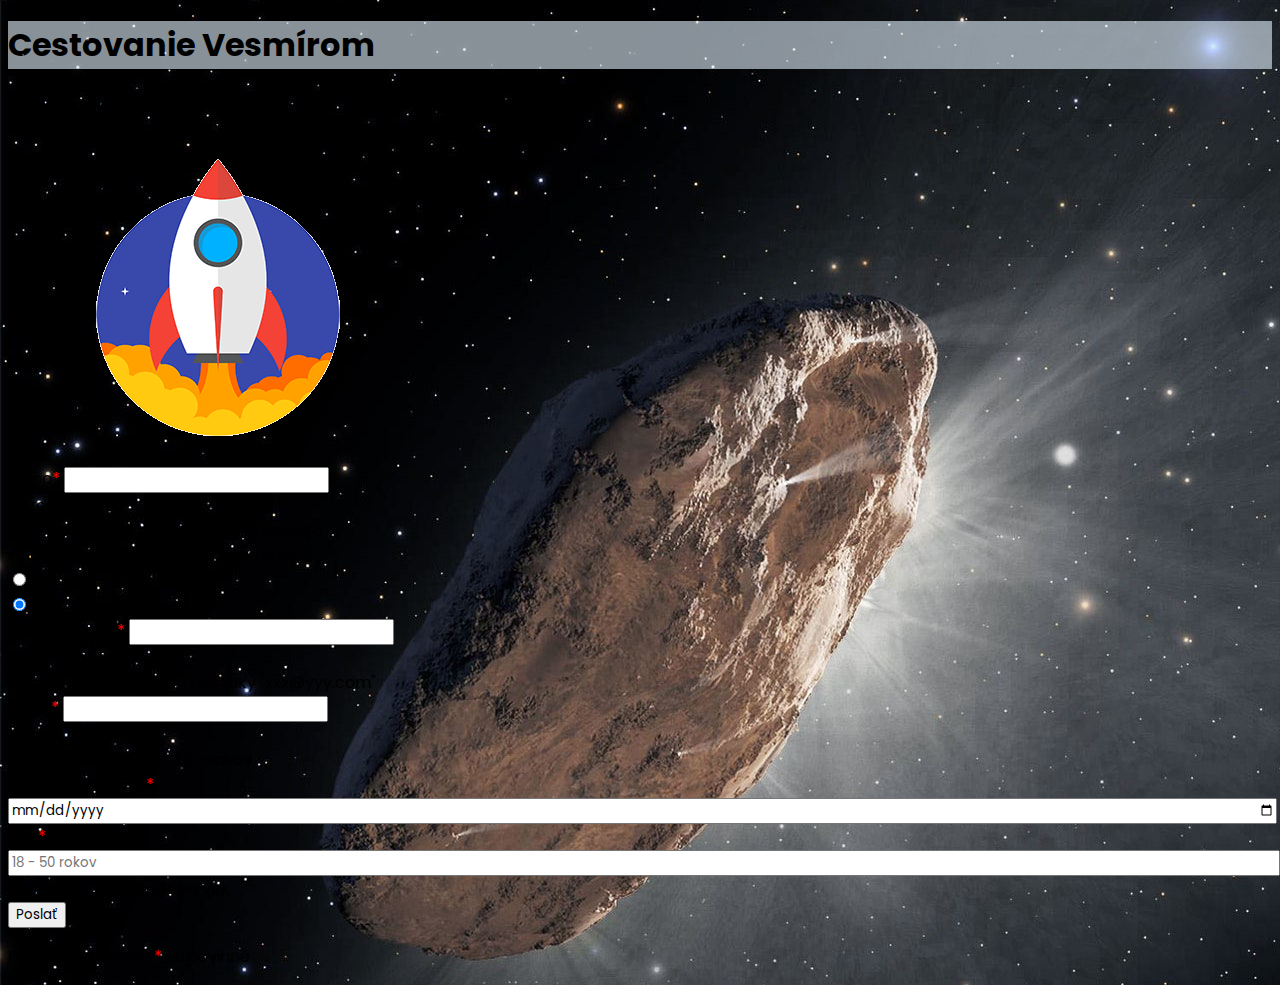
<file: index.html>
<!DOCTYPE html>
<html lang='sk'>
	<head>
		<meta charset="utf-8">
		<meta name="viewport" content="width=device-width, initial-scale=1, shrink-to-fit=no">
		<!-- Bootstrap CSS -->
		<link rel="stylesheet" href="https://cdn.jsdelivr.net/npm/bootstrap@4.5.3/dist/css/bootstrap.min.css" integrity="sha384-TX8t27EcRE3e/ihU7zmQxVncDAy5uIKz4rEkgIXeMed4M0jlfIDPvg6uqKI2xXr2" crossorigin="anonymous">
		<link rel="stylesheet" type="text/css" href="style.css">
		<link rel="icon" href="rocket.png">
		<link href="https://fonts.googleapis.com/css2?family=Oswald:wght@300&family=Poppins&display=swap" rel="stylesheet">

		<title>Space</title>
	</head>

	<body>
		<header>
			<nav class="navbar navbar-dark">
				<h1>Cestovanie Vesmírom</h1>
			</nav>
		</header>

		<div class="container">
			<div class="card mb-3">
				<div class="card-header text-center">
					<h3 class="card-title">Pridaj sa k nám!</h3>
				</div>
				<div class="row no-gutters">
					<div class="col align-self-center">
						<img src="rocketgif-small.gif" class="card-img" alt="rocket" >
					</div>
					<div class="col-md-8">
						<div class="card-body">
							

							<form action="http://iolab.sk/form2mail/form2mail.php"
							method="post" enctype="multipart/form-data" class="needs-validation" novalidate>
								<input type="hidden" name="Vladyslav Chernov">
								<input type="hidden" name="apikey" value="10f32d53970e27baae2110f8eb5aa1cd">
								<input type="hidden" name="from" value="xchernov@stuba.sk">
								<input type="hidden" name="sender" value="Vladyslav Chernov">
								<input type="hidden" name="to" value="feistu01@gmail.com">
								<input type="hidden" name="subject" value="Z3_Chernov">
								<input type="hidden" name="redirectOk" value="http://147.175.121.202/~xchernov/noz3go2travel/success.html">
								<input type="hidden" name="redirectFalse" value="http://147.175.121.202/~xchernov/noz3go2travel/error.html">


								<div class="form-group">
									<label for="name" id="labelName">Meno<span>*</span></label>
									<input type="text" class="form-control" id="name" name="name" required>
									<div class="valid-feedback">Vyzerá dobre!</div>
									<div class="invalid-feedback">Musí obsahovať Vaše  meno a priezvisko</div>
								</div>

								<div class="form-group">
									<label>Сhcete vyplniť dodatočné informácie?</label>
									<div class="form-check">
										<input class="form-check-input" type="radio" name="radios" id="radio1" value="option1">
										<label for="radio1">Áno</label>
									</div>
									<div class="form-check">
										<input class="form-check-input" type="radio" name="radios" id="radio2" value="option2" checked>
										<label for="radio2">Nie</label>
									</div>
								</div>

								<div id="additionalInf1">
									<div class="form-group">
										<label>Prosím vyberte loď a planéty:</label>
											<select class="custom-select mr-sm-2" id="rocket" name="rocket">
												<option value="SpaceX">SpaceX</option>
												<option value="Arianespace">Arianespace</option>
												<option value="BlueOrigin">Blue Origin</option>
												<option value="Alliance">United Launch Alliance</option>
											</select>
									</div>
									<div class="form-group">
											<select  class="custom-select mr-sm-2" id="models" name="models"></select>
									</div>
									<div class="form-group">
											<select  class="custom-select mr-sm-2" id="planets" name="planets"></select>
									</div>
									
									<div class="form-group">
										<label>Chcem sa dodatočne objednať na cestu:</label><br>
										<input type="checkbox" id="water" name="water">
		 								<label for="water">Voda</label><br>
		 								<input type="checkbox" id="food" name="food">
		 								<label for="food">Jedlo navyše</label><br>
		 								<input type="checkbox" id="other" name="other">
		 								<label for="other">Iné</label>
		 								<input type='text' class="myHidden form-control" id="otherEnter" name="otherEnter">
	 								</div>
 								</div>

								<div class="form-group">
									<label for="email">Email address<span>*</span></label>
									<input type="email" class="form-control" id="email" name="email">
									<div class="valid-feedback">Vyzerá dobre!</div>
									<div class="invalid-feedback">Neplatný email. Mal by byť taký "xxx@yyy.com"</div>
								</div>
								
								<div class="form-group">
									<label for="password">Heslo<span>*</span></label>
									<input type="password" class="form-control" id="password" name="password">
									<div class="valid-feedback">Vyzerá dobre!</div>
									<div class="invalid-feedback">Musí obsahovať 8 až 20 znakov</div>
								</div>

								<div class="form-group" id="additionalInf2">
									<div class="mb-3">
										<label for="textArea">Správa</label>
										<textarea class="form-control" id="textArea" name="textArea" placeholder="Napíšte sem svoju správu" required></textarea>
									</div>
								</div>

								<div class="form-group">
									<label class="customDate" for="birthday">Dátum narodenia<span>*</span></label>
									<input type="date" id="birthday" name="birthday" required>
								</div>

								<div class="form-group">
									<label for="age" class="customDate">Vek<span>*</span></label>
									<input type='number' id="age" name="age" min="18" max="50" placeholder="18 - 50 rokov">
									<div class="invalid-feedback">Nesprávny dátum alebo vek</div>
								</div>

								<button type="submit" class="btn btn-primary" name="btn">Poslať</button>
							</form>
						</div>
					</div>
				</div>
				<div class="card-footer text-muted text-center">
					<p>Položky označené <span>*</span> sú povinné</p>
				</div>
			</div>
		</div>

		<script src="script.js"></script>
	</body>
</html>
</file>
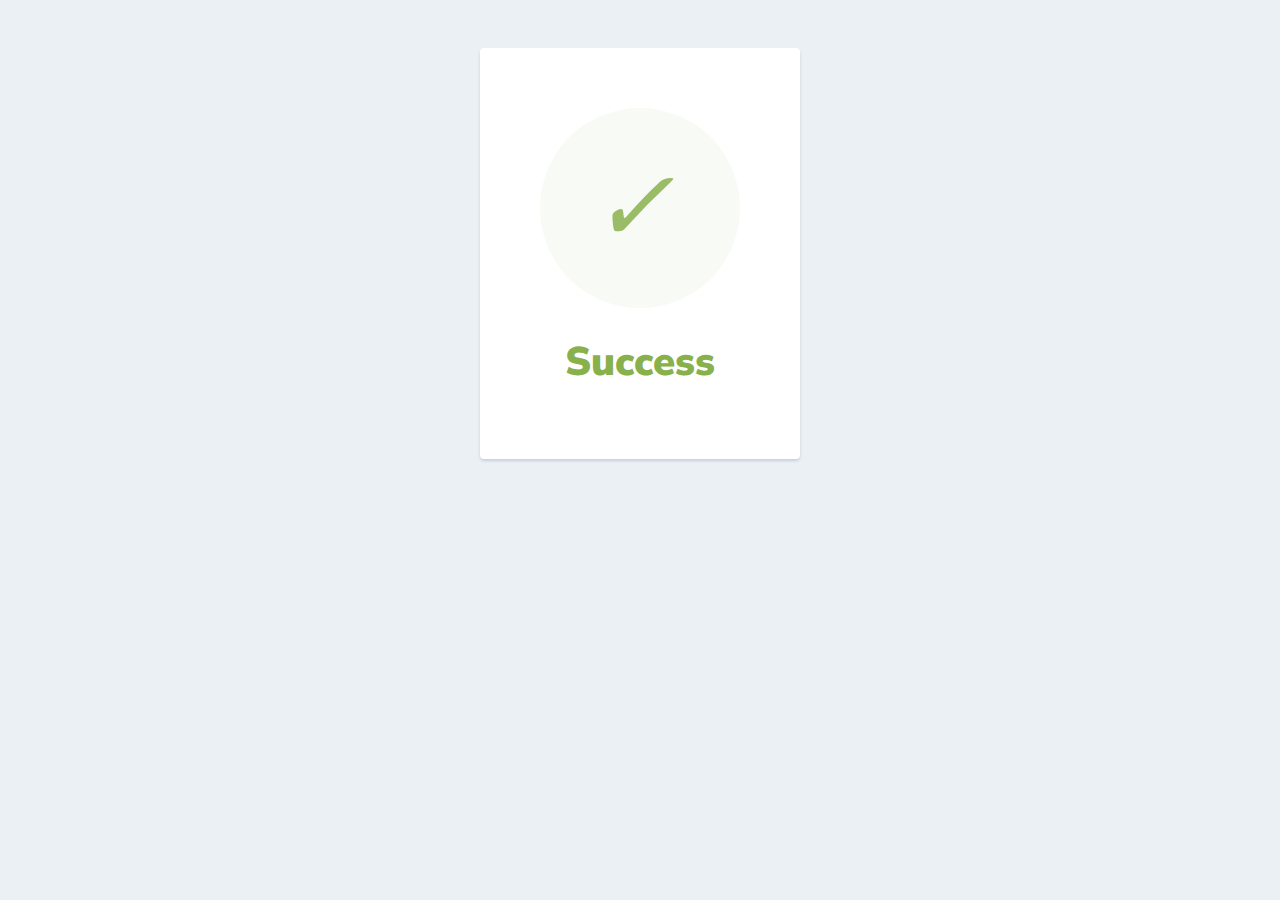
<file: success.html>
<!DOCTYPE html>
<html  lang='sk'>
  <head>
  	<meta charset="utf-8">
		<meta name="viewport" content="width=device-width, initial-scale=1.0">
    <link href="https://fonts.googleapis.com/css?family=Nunito+Sans:400,400i,700,900&display=swap" rel="stylesheet">
<title>Succes!</title>

<style>
      body {
        text-align: center;
        padding: 40px 0;
        background: #EBF0F5;
      }
        h1 {
          color: #88B04B;
          font-family: "Nunito Sans", "Helvetica Neue", sans-serif;
          font-weight: 900;
          font-size: 40px;
          margin-bottom: 10px;
        }
        p {
          color: #404F5E;
          font-family: "Nunito Sans", "Helvetica Neue", sans-serif;
          font-size:20px;
          margin: 0;
        }
      i {
        color: #9ABC66;
        font-size: 100px;
        line-height: 200px;
        margin-left:-15px;
      }
      .card {
        background: white;
        padding: 60px;
        border-radius: 4px;
        box-shadow: 0 2px 3px #C8D0D8;
        display: inline-block;
        margin: 0 auto;
      }
    </style>
  </head>
    <body>
      <div class="card">
      <div style="border-radius:200px; height:200px; width:200px; background: #F8FAF5; margin:0 auto;">
        <i class="checkmark">✓</i>
      </div>
        <h1>Success</h1>
      </div>
    </body>
</html>
</file>
<file: style.css>
*{
	font-family: 'Oswald', sans-serif;
font-family: 'Poppins', sans-serif;
}

header{
	opacity: 0.6;
}

body{
	background: url(space.jpg);
	background-color: #cccccc;
}

nav {
	background-color: #e3f2fd;
}

nav h1{
	margin-left: auto;
	margin-right: auto;
}

span {
	color: red;
}

.myHidden{
	display: none;
	margin-bottom: 40px;
}

.container {
	margin-top: 20px;
}

.card-img{
	margin: 10px;
}

.customDate {
	display: block;
}

.inval{
	border: 2px double red
}

#additionalInf1, #additionalInf2{
	display: none;
}

#age, #birthday{
	width: 100%;
}
</file>
